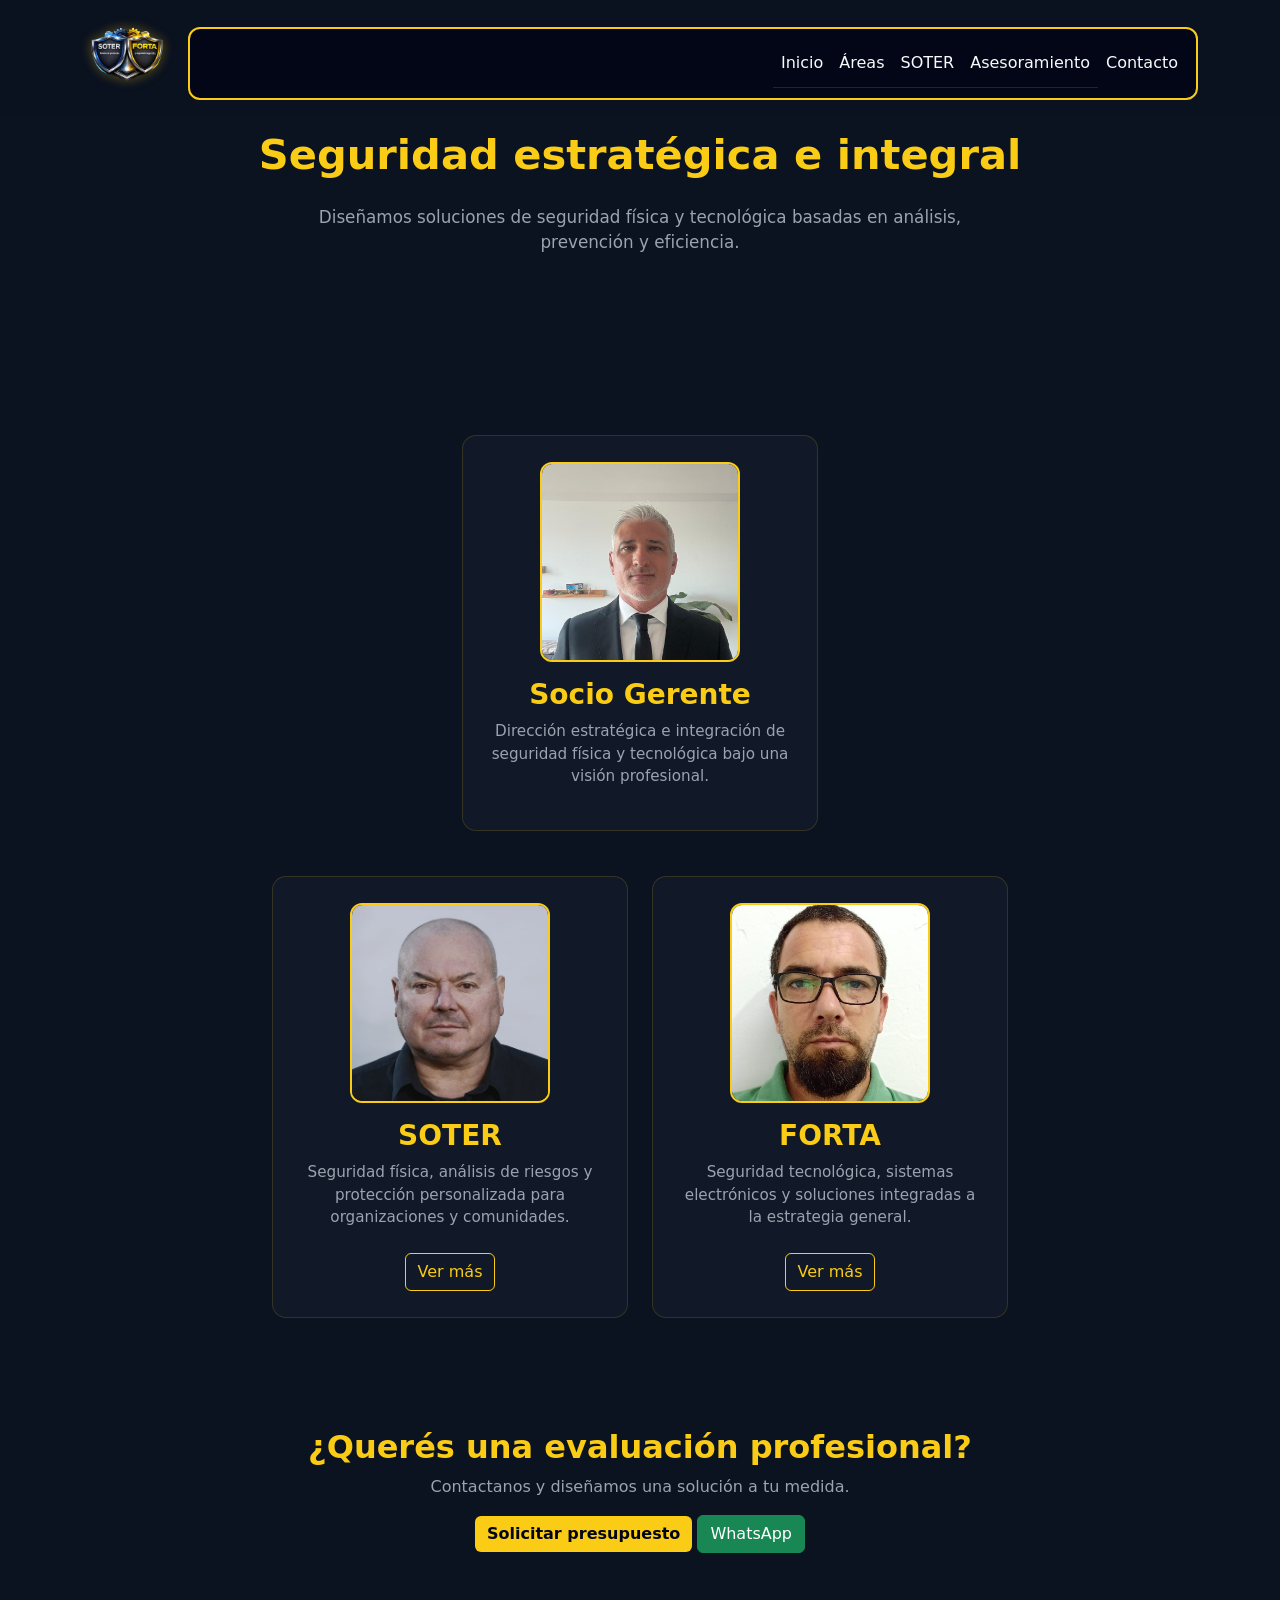
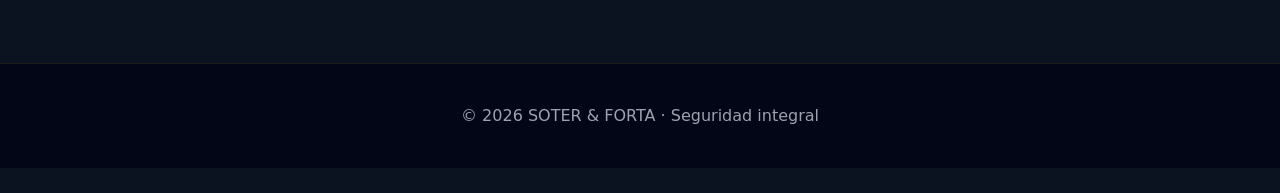
<file: index.html>
<!DOCTYPE html>
<html lang="es">
<head>
  <meta charset="UTF-8">
  <title>SOTER & FORTA</title>
  <meta name="viewport" content="width=device-width, initial-scale=1.0">

  <!-- Bootstrap -->
  <link href="https://cdn.jsdelivr.net/npm/bootstrap@5.3.2/dist/css/bootstrap.min.css" rel="stylesheet">

  <!-- CSS -->
  <link rel="stylesheet" href="styles.css">
</head>

<body>

<!-- NAVBAR -->
<nav class="navbar navbar-expand-lg fixed-top">
  <div class="container">

    <button class="navbar-toggler" data-bs-toggle="collapse" data-bs-target="#menu">
      <span class="navbar-toggler-icon"></span>
    </button>
    
  <a class="navbar-brand" href="#">
  <img src="logojuntos.png" alt="SOTER & FORTA" class="logo-navbar">
</a>

    <div class="collapse navbar-collapse" id="menu">
      <ul class="navbar-nav ms-auto">
        <li class="nav-item"><a class="nav-link" href="#inicio">Inicio</a></li>
        <li class="nav-item"><a class="nav-link" href="#areas">Áreas</a></li>
        <li class="nav-item">
  <a class="nav-link" href="soter.html">SOTER</a>
</li>
        <li class="nav-item"><a class="nav-link" href="#contacto">Asesoramiento</a></li>
        <li class="nav-item"><a class="nav-link" href="#contacto">Contacto</a></li>
      </ul>
    </div>
  </div>
</nav>

<!-- HERO -->
<section id="inicio" class="hero reveal">
  <h1>Seguridad estratégica e integral</h1>
  <p>
    Diseñamos soluciones de seguridad física y tecnológica basadas en análisis,
    prevención y eficiencia.
  </p>
</section>

<!-- PIRÁMIDE -->
<section id="areas" class="container pyramid">

  <!-- SOCIO -->
  <div class="row justify-content-center pyramid-top reveal">
    <div class="col-md-4">
      <div class="card-custom">
        <div class="photo-wrapper">
          <img src="socio.jpeg" alt="Socio de soter y forta">
        </div>
        <h3>Socio Gerente</h3>
        <p>
          Dirección estratégica e integración de seguridad física y tecnológica
          bajo una visión profesional.
        </p>
      </div>
    </div>
  </div>

  <!-- SOTER / FORTA -->
  <div class="row justify-content-center g-4">

    <div class="col-md-4 reveal">
      <div class="card-custom">
        <div class="photo-wrapper">
          <img src="jose.jpeg" class="foto-soter" alt="Jefe de seguridad de Soter">
        </div>
        <h3>SOTER</h3>
        <p>
          Seguridad física, análisis de riesgos y protección personalizada
          para organizaciones y comunidades.
        </p>
        <a href="/soter/soter.html" class="btn btn-outline-light mt-2">
  Ver más
</a>

      </div>
    </div>

    <div class="col-md-4 reveal">
      <div class="card-custom">
        <div class="photo-wrapper">
          <img src="matias.jpeg" class="foto-forta" alt="Jefe de seguridad de Forta">
        </div>
        <h3>FORTA</h3>
        <p>
          Seguridad tecnológica, sistemas electrónicos y soluciones integradas
          a la estrategia general.
        </p>
        <a href="/forta/forta.html" class="btn btn-outline-light mt-2">
  Ver más
</a>
      </div>
    </div>

  </div>
</section>

  <!-- CTA -->
<section id="contacto" class="cta reveal">
  <h2>¿Querés una evaluación profesional?</h2>
  <p>Contactanos y diseñamos una solución a tu medida.</p>
  <button class="btn btn-primary">Solicitar presupuesto</button>
  <button class="btn btn-success">WhatsApp</button>
</section>

<!-- FOOTER -->
<footer class="reveal">
  © 2026 SOTER & FORTA · Seguridad integral
</footer>

<!-- BOTÓN VOLVER ARRIBA -->
<button id="backToTop">↑</button>

<!-- JS -->
<script src="java.js"></script>
<script src="https://cdn.jsdelivr.net/npm/bootstrap@5.3.2/dist/js/bootstrap.bundle.min.js"></script>

</body>
</html>
</file>
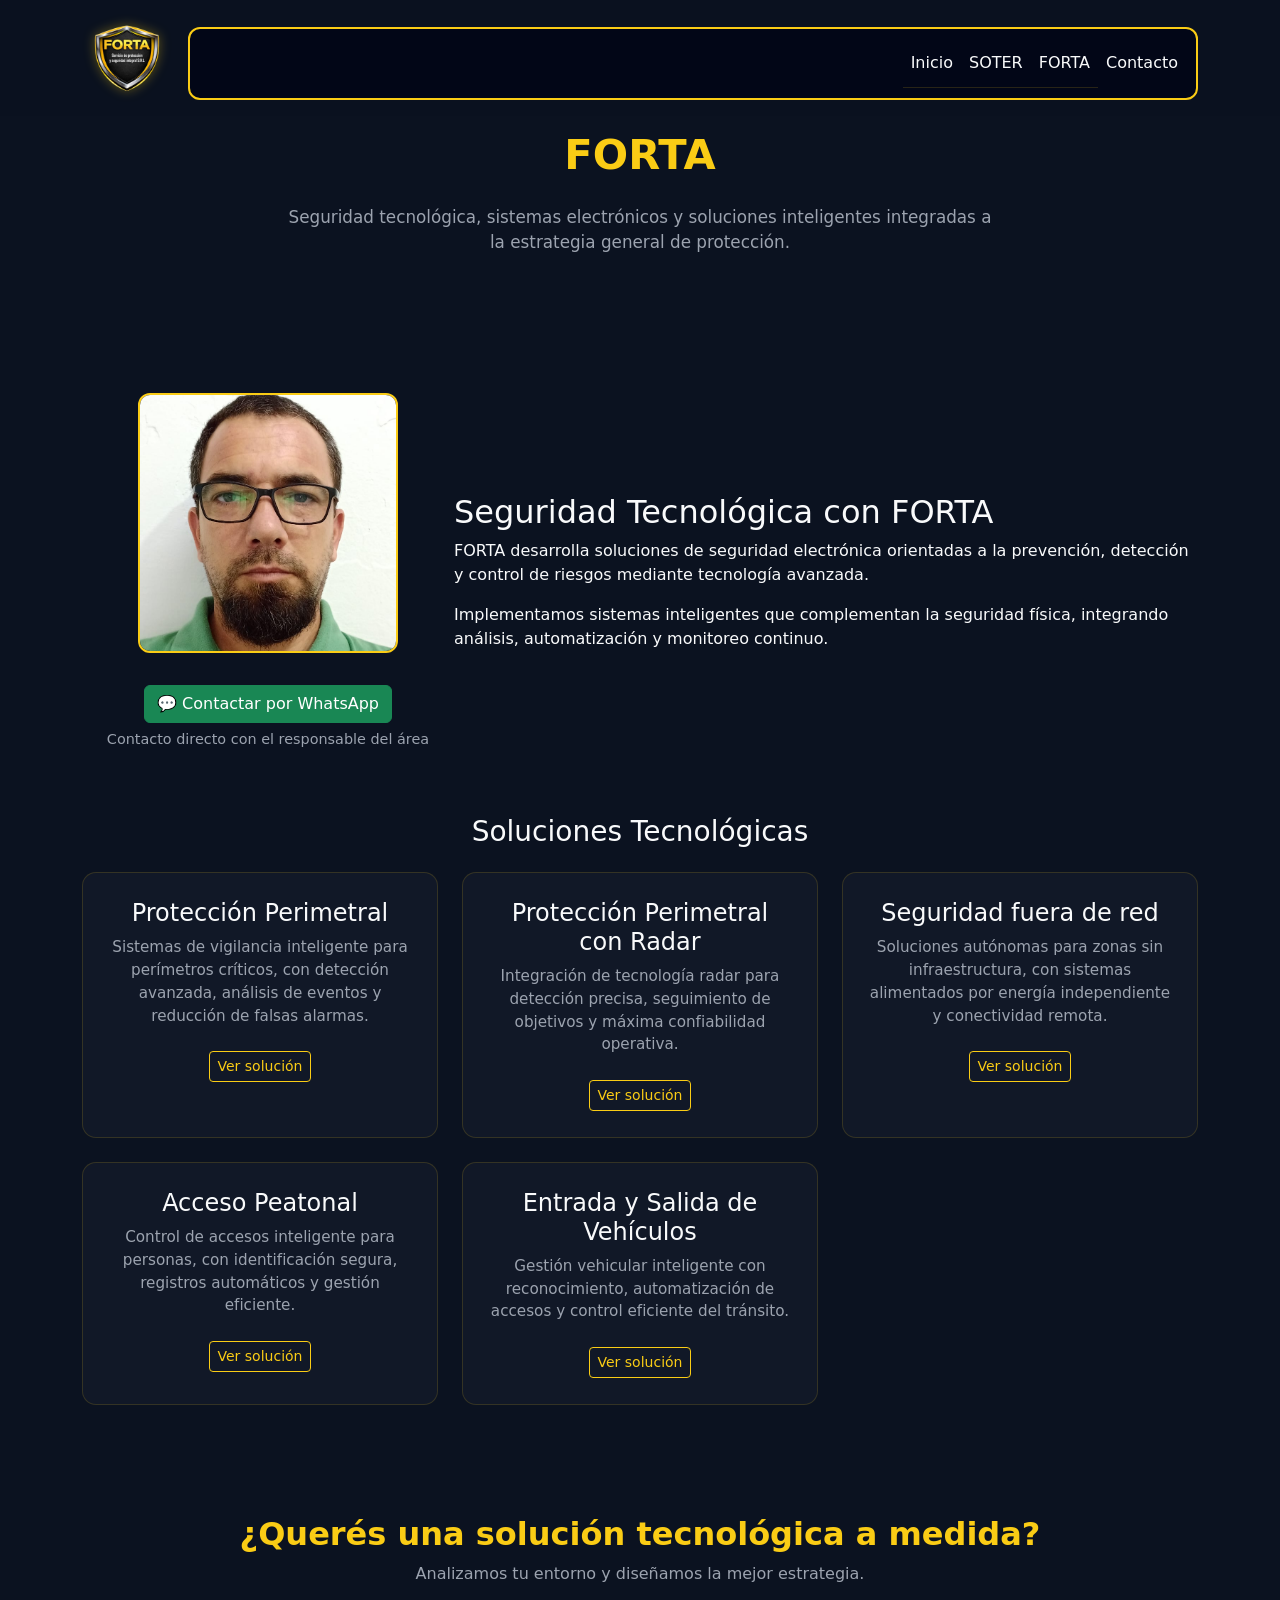
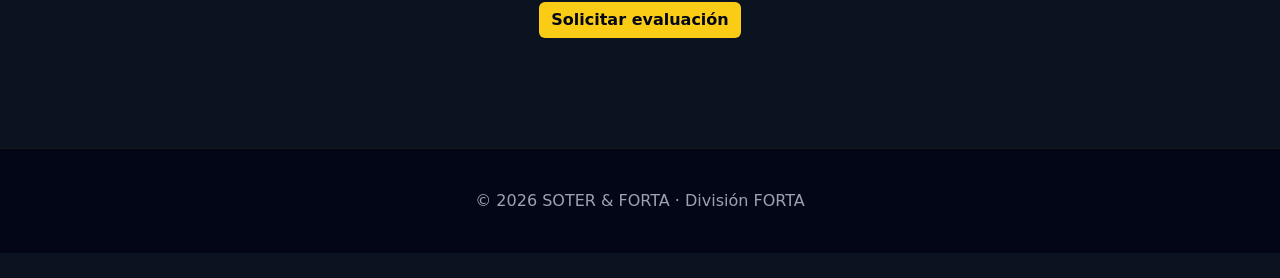
<file: forta/index.html>
<!DOCTYPE html>
<html lang="es">
<head>
  <meta charset="UTF-8">
  <title>FORTA · Seguridad Tecnológica</title>
  <meta name="viewport" content="width=device-width, initial-scale=1.0">

  <!-- Bootstrap -->
  <link href="https://cdn.jsdelivr.net/npm/bootstrap@5.3.2/dist/css/bootstrap.min.css" rel="stylesheet">

  <!-- CSS GLOBAL -->
  <link rel="stylesheet" href="../styles.css">
</head>

<body>

<!-- NAVBAR -->
<nav class="navbar navbar-expand-lg fixed-top">
  <div class="container">

    <button class="navbar-toggler" data-bs-toggle="collapse" data-bs-target="#menu">
      <span class="navbar-toggler-icon"></span>
    </button>

    <a class="navbar-brand" href="../">
      <img src="logoforta.png" alt="FORTA" class="logo-navbar">
    </a>

    <div class="collapse navbar-collapse" id="menu">
      <ul class="navbar-nav ms-auto">
        <li class="nav-item"><a class="nav-link" href="../">Inicio</a></li>
        <li class="nav-item"><a class="nav-link" href="../soter/">SOTER</a></li>
        <li class="nav-item"><a class="nav-link active" href="./">FORTA</a></li>
        <li class="nav-item"><a class="nav-link" href="../#contacto">Contacto</a></li>
      </ul>
    </div>

  </div>
</nav>


<!-- HERO -->
<section class="hero reveal">
  <h1>FORTA</h1>
  <p>
    Seguridad tecnológica, sistemas electrónicos y soluciones inteligentes
    integradas a la estrategia general de protección.
  </p>
</section>

<!-- PRESENTACIÓN -->
<section class="container reveal d-flex flex-lg-row flex-column align-items-center mt-5">
  <div class="col-lg-4 mb-4 mb-lg-0">
  <div class="d-flex flex-column align-items-center text-center">

    <div class="photo-wrapper" style="width:260px; height:260px;">
      <img src="../matias.jpeg" class="foto-forta" alt="Responsable de FORTA">
    </div>

    <a
      href="https://wa.me/5493476303432"
      target="_blank"
      class="btn btn-success mt-3"
    >
      💬 Contactar por WhatsApp
    </a>

    <p style="color: var(--text-muted); font-size: 0.9rem; margin-top: 6px;">
      Contacto directo con el responsable del área
    </p>

  </div>
</div>

  <div class="col-lg-8">
    <h2>Seguridad Tecnológica con FORTA</h2>
    <p>
      FORTA desarrolla soluciones de seguridad electrónica orientadas a la
      prevención, detección y control de riesgos mediante tecnología avanzada.
    </p>
    <p>
      Implementamos sistemas inteligentes que complementan la seguridad física,
      integrando análisis, automatización y monitoreo continuo.
    </p>
  </div>
  
</section>

<!-- SERVICIOS -->
<section class="container reveal mt-5">
  <h3 class="text-center mb-4">Soluciones Tecnológicas</h3>

  <div class="row g-4">

    <!-- Protección Perimetral -->
    <div class="col-md-6 col-lg-4">
      <div class="card-custom h-100">
        <h4>Protección Perimetral</h4>
        <p>
          Sistemas de vigilancia inteligente para perímetros críticos, con
          detección avanzada, análisis de eventos y reducción de falsas alarmas.
        </p>
        <a href="https://www.dahuasecurity.com/es/solutions/solutionsByApplication/442"
           target="_blank" class="btn btn-outline-light btn-sm mt-2">
          Ver solución
        </a>
      </div>
    </div>

    <!-- Protección con Radar -->
    <div class="col-md-6 col-lg-4">
      <div class="card-custom h-100">
        <h4>Protección Perimetral con Radar</h4>
        <p>
          Integración de tecnología radar para detección precisa, seguimiento
          de objetivos y máxima confiabilidad operativa.
        </p>
        <a href="https://www.dahuasecurity.com/es/solutions/solutionsByApplicationNew/3"
           target="_blank" class="btn btn-outline-light btn-sm mt-2">
          Ver solución
        </a>
      </div>
    </div>

    <!-- Seguridad fuera de red -->
    <div class="col-md-6 col-lg-4">
      <div class="card-custom h-100">
        <h4>Seguridad fuera de red</h4>
        <p>
          Soluciones autónomas para zonas sin infraestructura, con sistemas
          alimentados por energía independiente y conectividad remota.
        </p>
        <a href="https://www.dahuasecurity.com/es/solutions/solutionsByApplication/952"
           target="_blank" class="btn btn-outline-light btn-sm mt-2">
          Ver solución
        </a>
      </div>
    </div>

    <!-- Acceso Peatonal -->
    <div class="col-md-6 col-lg-4">
      <div class="card-custom h-100">
        <h4>Acceso Peatonal</h4>
        <p>
          Control de accesos inteligente para personas, con identificación
          segura, registros automáticos y gestión eficiente.
        </p>
        <a href="https://www.dahuasecurity.com/es/solutions/solutionsByApplication/807"
           target="_blank" class="btn btn-outline-light btn-sm mt-2">
          Ver solución
        </a>
      </div>
    </div>

    <!-- Vehículos -->
    <div class="col-md-6 col-lg-4">
      <div class="card-custom h-100">
        <h4>Entrada y Salida de Vehículos</h4>
        <p>
          Gestión vehicular inteligente con reconocimiento, automatización
          de accesos y control eficiente del tránsito.
        </p>
        <a href="https://www.dahuasecurity.com/es/solutions/solutionsByApplication/947"
           target="_blank" class="btn btn-outline-light btn-sm mt-2">
          Ver solución
        </a>
      </div>
    </div>

  </div>
</section>

<!-- CTA -->
<section class="cta reveal">
  <h2>¿Querés una solución tecnológica a medida?</h2>
  <p>Analizamos tu entorno y diseñamos la mejor estrategia.</p>
  <a href="../index.html#contacto" class="btn btn-primary">
    Solicitar evaluación
  </a>
</section>

<!-- FOOTER -->
<footer class="reveal">
  © 2026 SOTER & FORTA · División FORTA
</footer>

<!-- BOTÓN ARRIBA -->
<button id="backToTop" aria-label="Volver arriba">↑</button>

<!-- JS -->
<script src="../java.js"></script>
<script src="https://cdn.jsdelivr.net/npm/bootstrap@5.3.2/dist/js/bootstrap.bundle.min.js"></script>

</body>
</html>
</file>
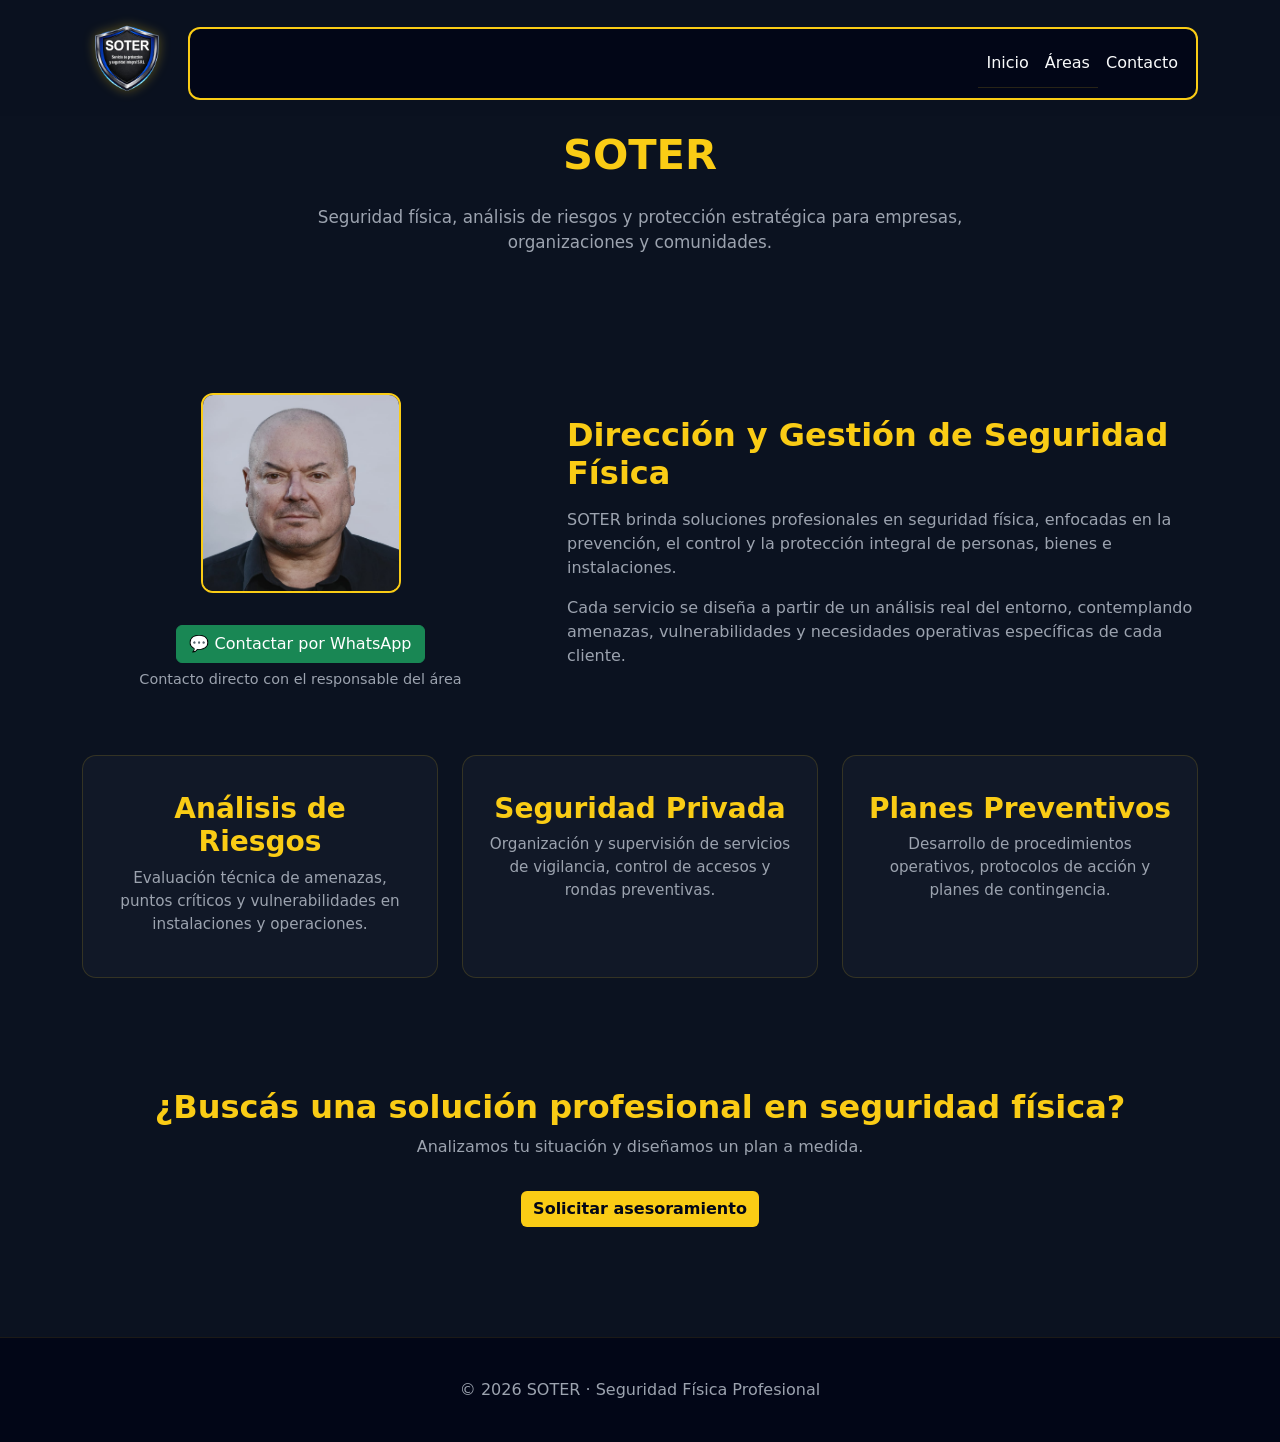
<file: soter/index.html>
<!DOCTYPE html>
<html lang="es">
<head>
  <meta charset="UTF-8">
  <title>SOTER · Seguridad Física</title>
  <meta name="viewport" content="width=device-width, initial-scale=1.0">

  <!-- Bootstrap -->
  <link href="https://cdn.jsdelivr.net/npm/bootstrap@5.3.2/dist/css/bootstrap.min.css" rel="stylesheet">

  <!-- CSS GLOBAL -->
  <link rel="stylesheet" href="../styles.css">
</head>

<body>

<!-- NAVBAR -->
<nav class="navbar navbar-expand-lg fixed-top">
  <div class="container">

    <button class="navbar-toggler" data-bs-toggle="collapse" data-bs-target="#menu">
      <span class="navbar-toggler-icon"></span>
    </button>

    <a class="navbar-brand" href="../index.html">
      <img src="logosoter.png" alt="SOTER" class="logo-navbar">
    </a>

    <div class="collapse navbar-collapse" id="menu">
      <ul class="navbar-nav ms-auto">
        <li class="nav-item"><a class="nav-link" href="../index.html">Inicio</a></li>
        <li class="nav-item"><a class="nav-link" href="../index.html#areas">Áreas</a></li>
        <li class="nav-item"><a class="nav-link" href="../index.html#contacto">Contacto</a></li>
      </ul>
    </div>

  </div>
</nav>

<!-- HERO -->
<section class="hero">
  <h1>SOTER</h1>
  <p>
    Seguridad física, análisis de riesgos y protección estratégica
    para empresas, organizaciones y comunidades.
  </p>
</section>

<!-- BLOQUE PRINCIPAL -->
<section class="container my-5">

  <div class="row align-items-center g-5">

    <!-- FOTO JOSE -->
    <div class="col-md-5">
  <div class="d-flex flex-column align-items-center">

    <div class="photo-wrapper">
      <img src="jose.jpeg" class="foto-soter" alt="José Muratore - SOTER">
    </div>

    <a
      href="https://wa.me/5493416956075"
      target="_blank"
      class="btn btn-success mt-3"
    >
      💬 Contactar por WhatsApp
    </a>

    <p style="color: var(--text-muted); font-size: 0.9rem; margin-top: 6px;">
      Contacto directo con el responsable del área
    </p>

  </div>
</div>


    <!-- TEXTO -->
    <div class="col-md-7">
      <h2 style="color: var(--primary); font-weight: 700;">
        Dirección y Gestión de Seguridad Física
      </h2>

      <p class="mt-3" style="color: var(--text-muted);">
        SOTER brinda soluciones profesionales en seguridad física,
        enfocadas en la prevención, el control y la protección integral
        de personas, bienes e instalaciones.
      </p>

      <p style="color: var(--text-muted);">
        Cada servicio se diseña a partir de un análisis real del entorno,
        contemplando amenazas, vulnerabilidades y necesidades operativas
        específicas de cada cliente.
      </p>
    </div>

  </div>
</section>



<!-- SERVICIOS -->
<section class="container my-5">
  <div class="row g-4">

    <div class="col-md-4">
      <div class="card-custom">
        <h3>Análisis de Riesgos</h3>
        <p>
          Evaluación técnica de amenazas, puntos críticos y
          vulnerabilidades en instalaciones y operaciones.
        </p>
      </div>
    </div>

    <div class="col-md-4">
      <div class="card-custom">
        <h3>Seguridad Privada</h3>
        <p>
          Organización y supervisión de servicios de vigilancia,
          control de accesos y rondas preventivas.
        </p>
      </div>
    </div>

    <div class="col-md-4">
      <div class="card-custom">
        <h3>Planes Preventivos</h3>
        <p>
          Desarrollo de procedimientos operativos, protocolos
          de acción y planes de contingencia.
        </p>
      </div>
    </div>

  </div>
</section>

<!-- CTA -->
<section class="cta">
  <h2>¿Buscás una solución profesional en seguridad física?</h2>
  <p>
    Analizamos tu situación y diseñamos un plan a medida.
  </p>
  <a href="../index.html#contacto" class="btn btn-primary mt-3">
    Solicitar asesoramiento
  </a>
</section>

<!-- FOOTER -->
<footer>
  © 2026 SOTER · Seguridad Física Profesional
</footer>

<!-- JS -->
<script src="../java.js"></script>
<script src="https://cdn.jsdelivr.net/npm/bootstrap@5.3.2/dist/js/bootstrap.bundle.min.js"></script>

</body>
</html>
</file>
<file: styles.css>
:root {
  --bg-dark: #0b1220;
  --bg-card: #111827;
  --primary: #facc15;
  --primary-soft: rgba(250, 204, 21, 0.15);
  --text-light: #f9fafb;
  --text-muted: #9ca3af;
}

/* GENERAL */
body {
  background-color: var(--bg-dark);
  color: var(--text-light);
  scroll-behavior: smooth;
}

/* NAVBAR */
.navbar {
  background-color: rgba(11, 18, 32, 0.9);
  backdrop-filter: blur(6px);
  transition: all 0.3s ease;
}

.navbar.scrolled {
  padding: 6px 0;
}

.navbar-brand {
  color: var(--primary) !important;
  font-weight: 700;
  letter-spacing: 1px;
}

.nav-link {
  color: var(--text-light) !important;
}

.nav-link:hover {
  color: var(--primary) !important;
}

/* HERO */
.hero {
  padding: 130px 20px 90px;
  text-align: center;
}

.hero h1 {
  font-size: 2.6rem;
  font-weight: 700;
  color: var(--primary);
}

.hero p {
  max-width: 720px;
  margin: 25px auto 0;
  color: var(--text-muted);
  font-size: 1.05rem;
}

/* CARDS */
.card-custom {
  background-color: var(--bg-card);
  border: 1px solid rgba(250, 204, 21, 0.15);
  border-radius: 14px;
  padding: 26px;
  text-align: center;
  height: 100%;
  transition: transform 0.3s ease, box-shadow 0.3s ease, border 0.3s ease;
}

.card-custom:hover {
  transform: translateY(-6px);
  box-shadow: 0 10px 30px rgba(250, 204, 21, 0.15);
  border-color: var(--primary);
}

.photo-placeholder {
  width: 120px;
  height: 120px;
  background-color: #020617;
  border: 2px solid var(--primary);
  border-radius: 12px;
  margin: 0 auto 16px;
}

.card-custom h3 {
  margin-top: 10px;
  color: var(--primary);
  font-weight: 600;
}

.card-custom p {
  color: var(--text-muted);
  font-size: 0.95rem;
}

/* PIRÁMIDE */
.pyramid {
  margin-top: 90px;
}

.pyramid-top {
  margin-bottom: 45px;
}

/* BOTONES */
.btn-primary {
  background-color: var(--primary);
  border: none;
  color: #020617;
  font-weight: 600;
  transition: transform 0.25s ease, box-shadow 0.25s ease;
}

.btn-primary:hover {
  background-color: #eab308;
  transform: translateY(-4px);
  box-shadow: 0 10px 25px rgba(250, 204, 21, 0.35);
}

.btn-success {
  transition: transform 0.25s ease, box-shadow 0.25s ease;
}

.btn-success:hover {
  transform: translateY(-4px);
  box-shadow: 0 10px 25px rgba(250, 204, 21, 0.35);
}

.btn-outline-light {
  border-color: var(--primary);
  color: var(--primary);
}

.btn-outline-light:hover {
  background-color: var(--primary);
  color: #020617;
}

/* CTA */
.cta {
  margin: 110px 0;
  text-align: center;
}

.cta h2 {
  color: var(--primary);
  font-weight: 700;
}

.cta p {
  color: var(--text-muted);
}

/* FOOTER */
footer {
  padding: 40px 20px;
  background-color: #020617;
  text-align: center;
  color: var(--text-muted);
  border-top: 1px solid rgba(250, 204, 21, 0.1);
}

/* BOTÓN ARRIBA */
#backToTop {
  position: fixed;
  right: 22px;
  bottom: 90px;
  display: none;
  background-color: var(--primary);
  color: #020617;
  border: none;
  border-radius: 50%;
  width: 46px;
  height: 46px;
  font-weight: bold;
  cursor: pointer;
  opacity: 0;
  transform: scale(0.8);
  transition: opacity 0.3s ease, transform 0.3s ease;
}

#backToTop.show {
  opacity: 1;
  transform: scale(1);
}

#backToTop:hover {
  transform: scale(1.1);
}

/* RESPONSIVE */
@media (max-width: 768px) {
  .hero h1 {
    font-size: 2.1rem;
  }

  .photo-placeholder {
    width: 100px;
    height: 100px;
  }
}

/* MENÚ MOBILE */
.navbar-collapse {
  background-color: #020617;
  border: 2px solid var(--primary);
  border-radius: 12px;
  margin-top: 10px;
  padding: 10px;
}

.navbar-nav .nav-item {
  border-bottom: 1px solid rgba(250, 204, 21, 0.15);
}

.navbar-nav .nav-item:last-child {
  border-bottom: none;
}

.navbar-nav .nav-link {
  padding: 12px 10px;
  position: relative;
}

.navbar-nav .nav-link::after {
  content: "";
  position: absolute;
  left: 0;
  bottom: -4px;
  width: 0;
  height: 2px;
  background-color: var(--primary);
  transition: width 0.3s ease;
}

.navbar-nav .nav-link:hover::after {
  width: 100%;
}

/* BOTÓN HAMBURGUESA */
.navbar-toggler {
  border: 2px solid var(--primary);
  padding: 6px 8px;
}

.navbar-toggler:hover {
  box-shadow: 0 0 12px rgba(250, 204, 21, 0.6);
}

.navbar-toggler:active {
  box-shadow: 0 0 18px rgba(250, 204, 21, 0.8);
}

.navbar-toggler-icon {
  background-image: url("data:image/svg+xml,%3Csvg viewBox='0 0 30 30' xmlns='http://www.w3.org/2000/svg'%3E%3Cpath stroke='rgba(250,204,21,0.9)' stroke-width='2' stroke-linecap='round' stroke-miterlimit='10' d='M4 7h22M4 15h22M4 23h22'/%3E%3C/svg%3E");
}

/* REVEAL */
.reveal {
  opacity: 0;
  transform: translateY(25px);
  transition: opacity 0.7s ease, transform 0.7s ease;
}

.reveal.active {
  opacity: 1;
  transform: translateY(0);
}
/* LOGO NAVBAR */
.logo-navbar {
  height: 90px;
  width: auto;
  object-fit: contain;
  filter: drop-shadow(0 0 6px rgba(250, 204, 21, 0.35));
}

/* Mobile */
@media (max-width: 768px) {
  .logo-navbar {
    height: 36px;
  }
}
/* CONTENEDOR FOTO */
.photo-wrapper {
  width: 200px;
  height: 200px;
  margin: 0 auto 16px;

  border: 2px solid var(--primary);
  border-radius: 12px;

  overflow: hidden;

  
  align-items: center;
  justify-content: center;

  background-color: #020617;
}

/* IMAGEN */
.photo-wrapper img {
  width: 100%;
  height: 100%;

  object-fit: cover;
  object-position: center;

  display: block;
}
@media (max-width: 768px) {
  .photo-wrapper {
    width: 120px;
    height: 120px;
  }
}

.photo-wrapper img.foto-forta {
  object-position: center 39%;
}

.photo-wrapper img.foto-soter {
  object-position: center top;
}
</file>
